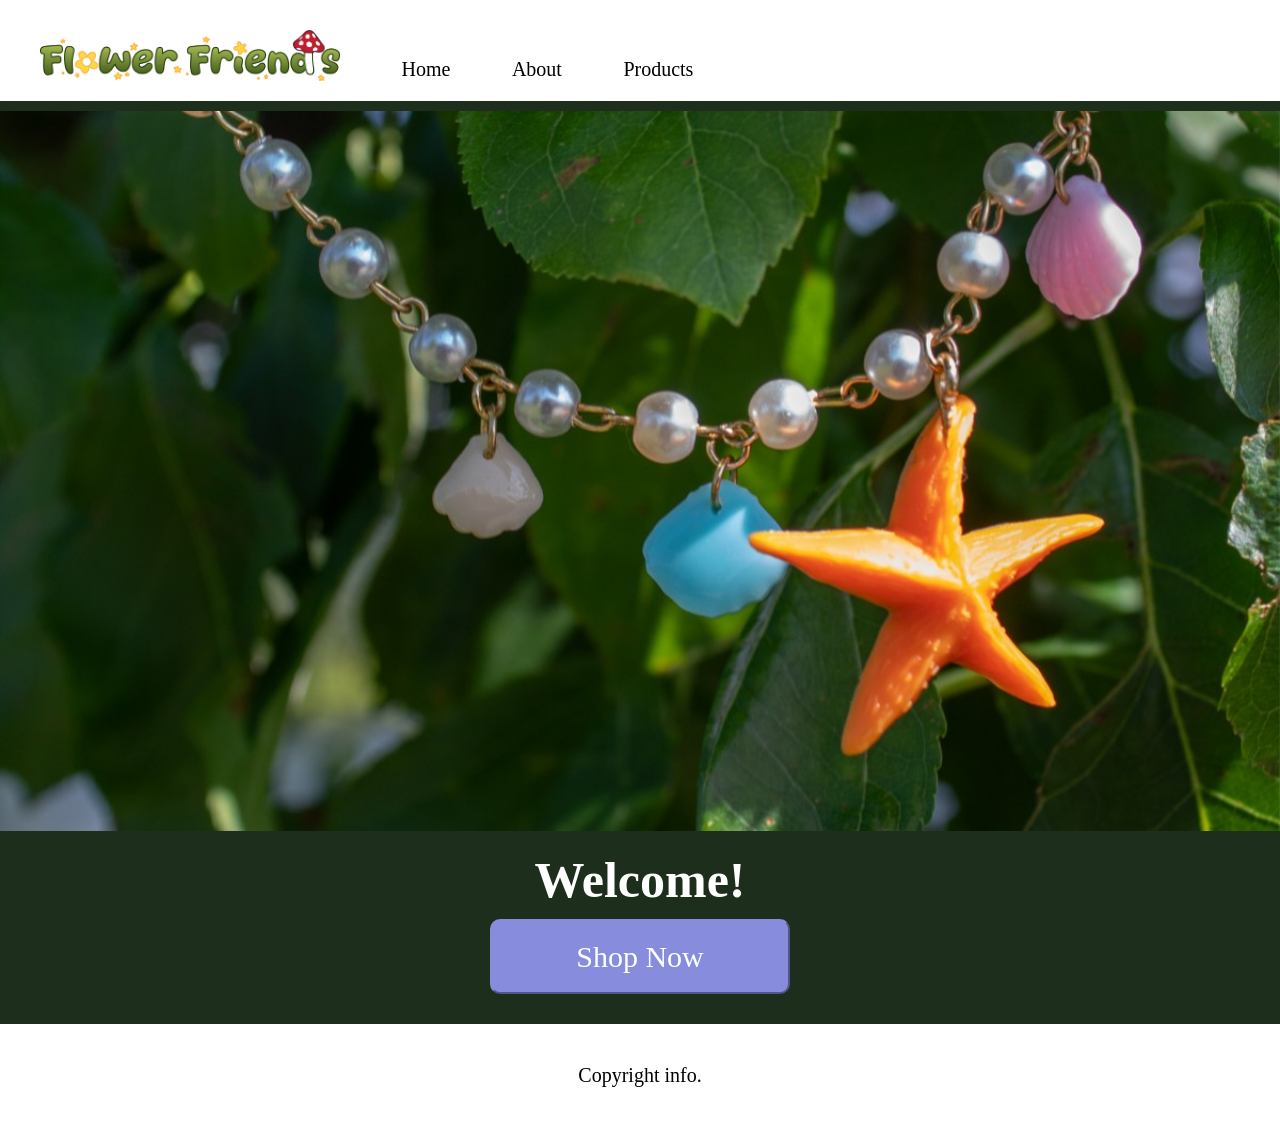
<file: index.html>
<!DOCTYPE html>
<html lang="en">
<head>
    <meta charset="UTF-8">
    <meta name="viewport" content="width=device-width, initial-scale=1.0">
    <title>Flower Friends</title>
    <link href="main.css" rel="stylesheet">
</head>
<body>
    <header>
        <a href="index.html"><img src="images/FF Logo.png" alt="flower friends logo" class="header-logo" width="300px"></a>
        <a href="index.html" class="nav">Home</a>
        <a href="about.html" class="nav">About</a>
        <a href="products.html" class="nav">Products</a>
    </header>

    <main>
        <img src="images/New Photos+Outdoor-26-cropped.jpg" class="hero-image" alt="faux pearl and gold-plated chain strung together into a necklace, decorated with colorful ocean themed charms with a large orange starfish charm as a centerpiece. Dangling in front of lush green leaves on a sunny day.">
        <h1>Welcome!</h1>
        <div class="shop-now">
            <a href="products.html"><button>Shop Now</button></a>
        </div>
        <br>
        <br>
    </main>

    <footer>
        <p class="footer">Copyright info.</p>
    </footer>
</body>
</html>
</file>
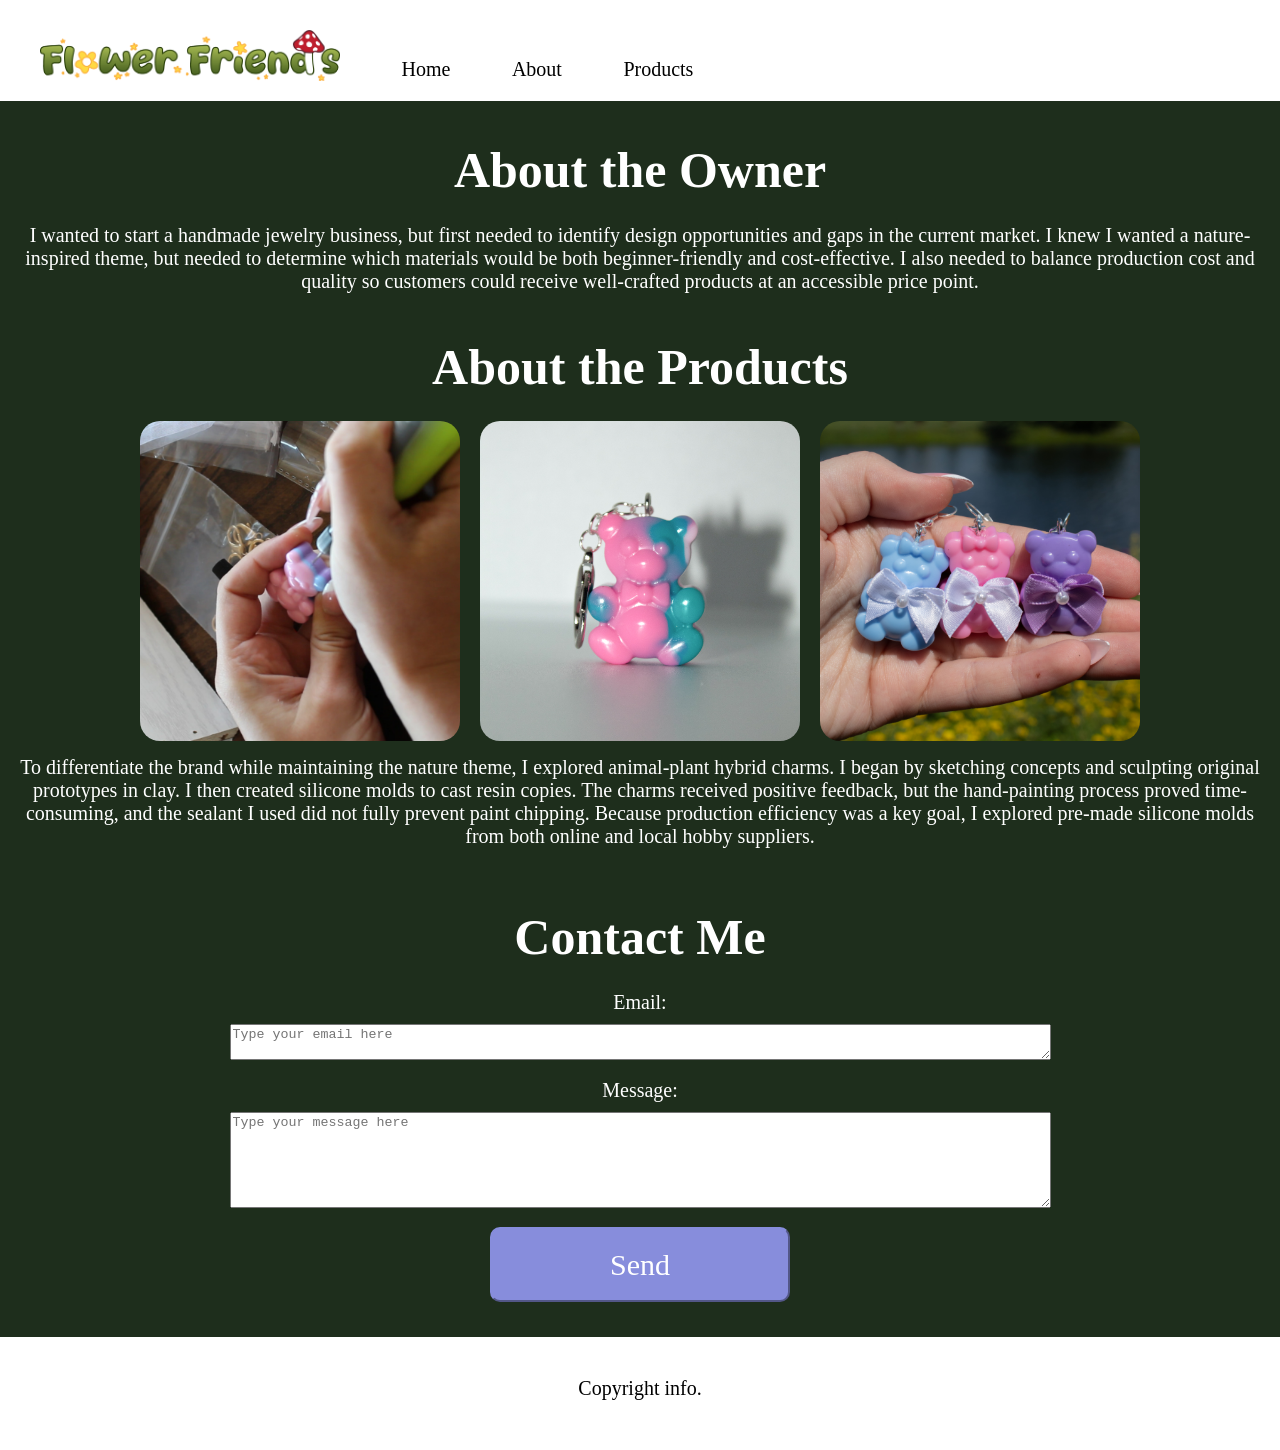
<file: about.html>
<!DOCTYPE html>
<html lang="en">
<head>
    <meta charset="UTF-8">
    <meta name="viewport" content="width=device-width, initial-scale=1.0">
    <title>Flower Friends</title>
    <link href="main.css" rel="stylesheet">
</head>
<body>
    <header>
        <a href="index.html"><img src="images/FF Logo.png" alt="flower friends logo" class="header-logo" width="300px"></a>
        <a href="index.html" class="nav">Home</a>
        <a href="about.html" class="nav">About</a>
        <a href="products.html" class="nav">Products</a>
    </header>

    <main class="about-main">
        <h1>About the Owner</h1>
        <br>
        <p>I wanted to start a handmade jewelry business, but first needed to identify design opportunities and gaps in the current market. I knew I wanted a nature-inspired theme, but needed to determine which materials would be both beginner-friendly and cost-effective. I also needed to balance production cost and quality so customers could receive well-crafted products at an accessible price point.</p>

        <br>

        <h1>About the Products</h1>
        <br>
        <div class="about-photos">
        <img src="images/a-p-1.jpg" alt="resin bear charm pink blue purple and a dremmel for jewelry hardware attachment.">
        <img src="images/a-p-2.jpg" alt="product photo takaen on white background with dramatic shadow. Pink and teal teddy bear keychain with silver hardware.">
        <img src="images/a-p-3.jpg" alt="three teddy bear earring pieces, pastel blue, pink and purple from left to right. With ribbon bows, held in a hand in front of green dandelion filled grass and a pond.">
        </div>
        <br>
        <p>To differentiate the brand while maintaining the nature theme, I explored animal-plant hybrid charms. I began by sketching concepts and sculpting original prototypes in clay. I then created silicone molds to cast resin copies. The charms received positive feedback, but the hand-painting process proved time-consuming, and the sealant I used did not fully prevent paint chipping. Because production efficiency was a key goal, I explored pre-made silicone molds from both online and local hobby suppliers.</p>
        <br>
        <br>
        <h1>Contact Me</h1>
        <br>
        <p>Email:</p>
        <label for="email"><label>
        <textarea id="email" name="email" rows="2" cols="100" placeholder="Type your email here"></textarea>
        <br>
        <br>
        <p>Message:</p>
        <label for="message"><label>
        <textarea id="message" name="message" rows="6" cols="100" placeholder="Type your message here"></textarea>
        <br>
        <br>
        <button>Send</button>
        <br>
        <br>
    </main>
    
    <footer>
        <p class="footer">Copyright info.</p>
    </footer>
</body>
</html>
</file>
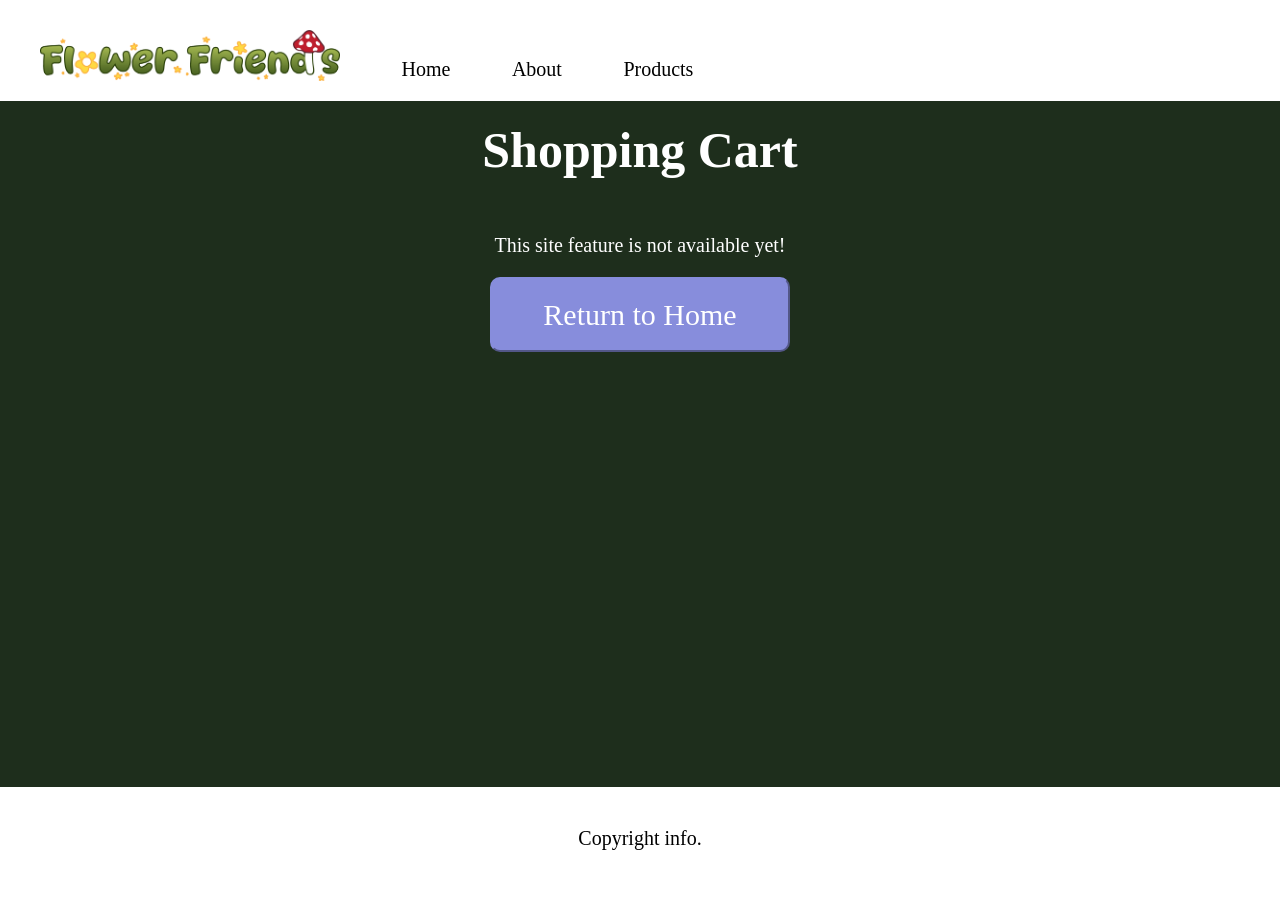
<file: cart.html>
<!DOCTYPE html>
<html lang="en">
<head>
    <meta charset="UTF-8">
    <meta name="viewport" content="width=device-width, initial-scale=1.0">
    <title>Flower Friends</title>
    <link href="main.css" rel="stylesheet">
</head>
<body>
    <header>
        <a href="index.html"><img src="images/FF Logo.png" alt="flower friends logo" class="header-logo" width="300px"></a>
        <a href="index.html" class="nav">Home</a>
        <a href="about.html" class="nav">About</a>
        <a href="products.html" class="nav">Products</a>
    </header>

    <main>
        <h1>Shopping Cart</h1>
        <br>
        <br>
        <br>
        <div class="product-description">
        <p>This site feature is not available yet!</p>
        <a href="index.html"><button>Return to Home</button></a>
        </div>
        
    </main>
    
    <footer>
        <p class="footer">Copyright info.</p>
    </footer>
</body>
</html>
</file>
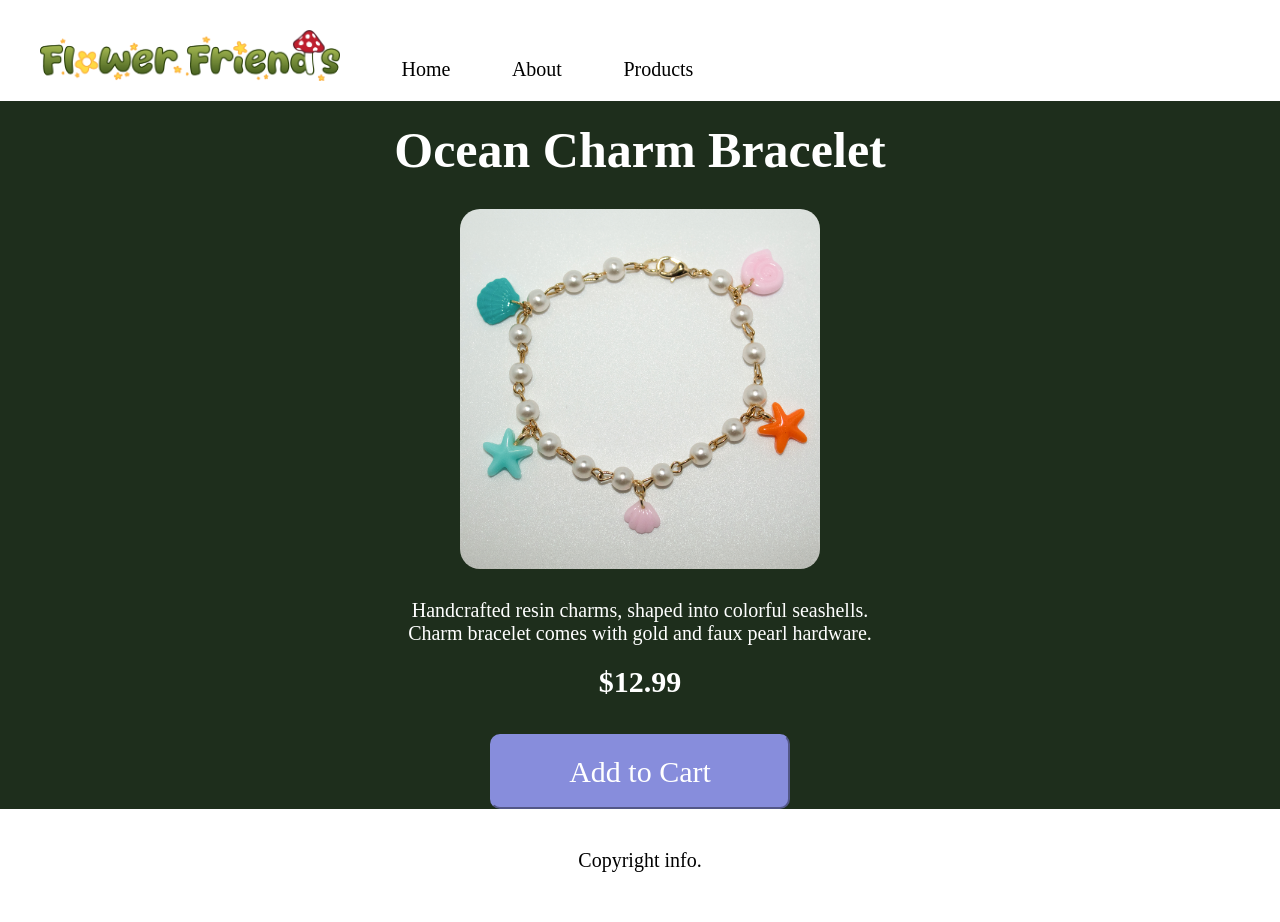
<file: five.html>
<!DOCTYPE html>
<html lang="en">
<head>
    <meta charset="UTF-8">
    <meta name="viewport" content="width=device-width, initial-scale=1.0">
    <title>Flower Friends</title>
    <link href="main.css" rel="stylesheet">
</head>
<body>
    <header>
        <a href="index.html"><img src="images/FF Logo.png" alt="flower friends logo" class="header-logo" width="300px"></a>
        <a href="index.html" class="nav">Home</a>
        <a href="about.html" class="nav">About</a>
        <a href="products.html" class="nav">Products</a>
    </header>

    <main>
        <h1>Ocean Charm Bracelet</h1>

        <div class="product-description">
        <img src="images/New Product Photos-05.jpg" class="product-image" alt="faux pearl and gold chain with colorful resin seashell charms making up a charm bracelet on white background brightly lit.">
        <p class="description">Handcrafted resin charms, shaped into colorful seashells.<br>Charm bracelet comes with gold and faux pearl hardware.</p>
        <h2>$12.99</h2>
        <br>
        <a href="cart.html"><button>Add to Cart</button></a>
        </div>

        
    </main>
    
    <footer>
        <p class="footer">Copyright info.</p>
    </footer>
</body>
</html>
</file>
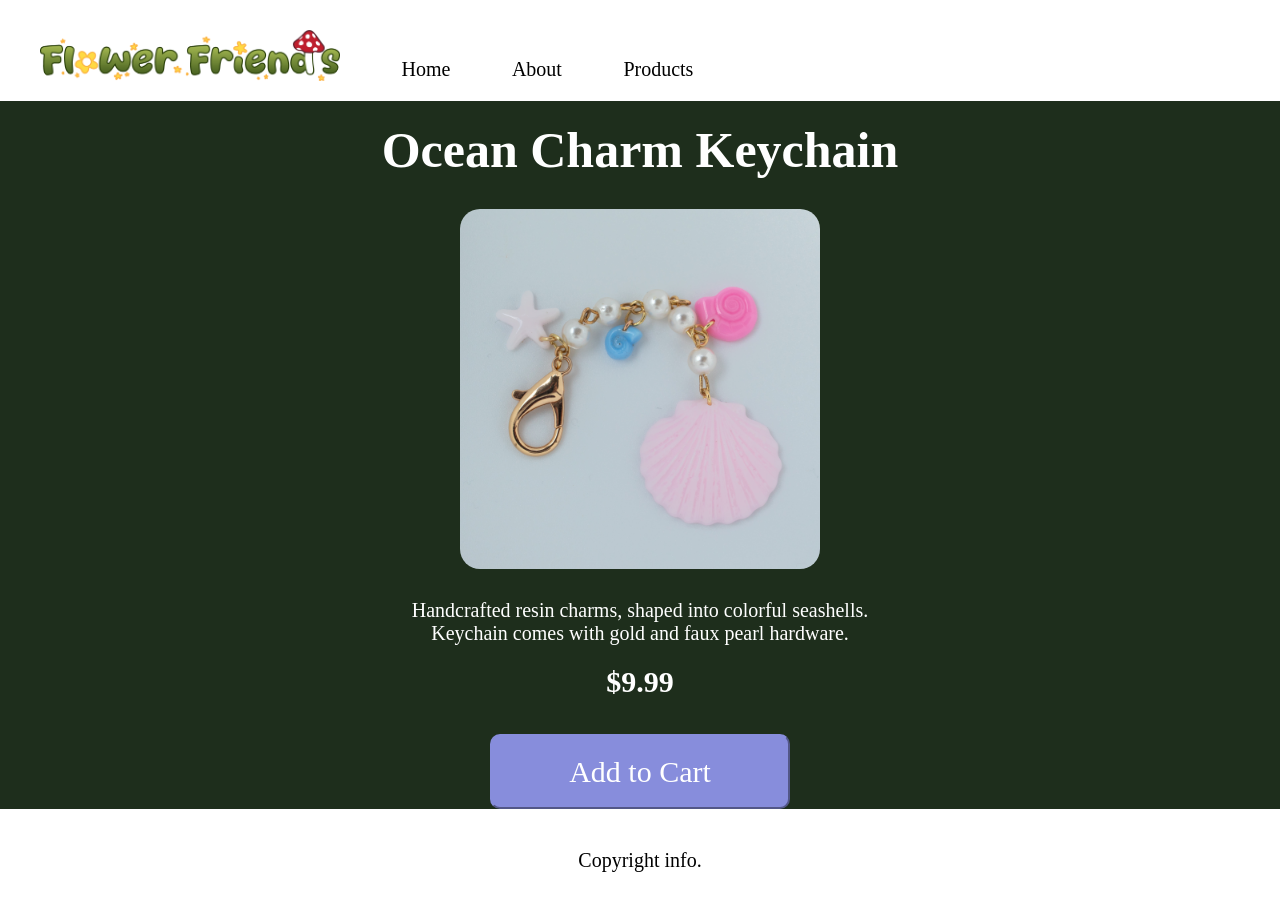
<file: four.html>
<!DOCTYPE html>
<html lang="en">
<head>
    <meta charset="UTF-8">
    <meta name="viewport" content="width=device-width, initial-scale=1.0">
    <title>Flower Friends</title>
    <link href="main.css" rel="stylesheet">
</head>
<body>
    <header>
        <a href="index.html"><img src="images/FF Logo.png" alt="flower friends logo" class="header-logo" width="300px"></a>
        <a href="index.html" class="nav">Home</a>
        <a href="about.html" class="nav">About</a>
        <a href="products.html" class="nav">Products</a>
    </header>

    <main>
        <h1>Ocean Charm Keychain</h1>

        <div class="product-description">
        <img src="images/New Photos + Outdoor-10.jpg" class="product-image" alt="faux pearl and gold keychain with clamshell centerpiece and smaller colorful seashells decorating the chain on white background brightly lit.">
        <p class="description">Handcrafted resin charms, shaped into colorful seashells.<br>Keychain comes with gold and faux pearl hardware.</p>
        <h2>$9.99</h2>
        <br>
        <a href="cart.html"><button>Add to Cart</button></a>
        </div>

        
    </main>
    
    <footer>
        <p class="footer">Copyright info.</p>
    </footer>
</body>
</html>
</file>
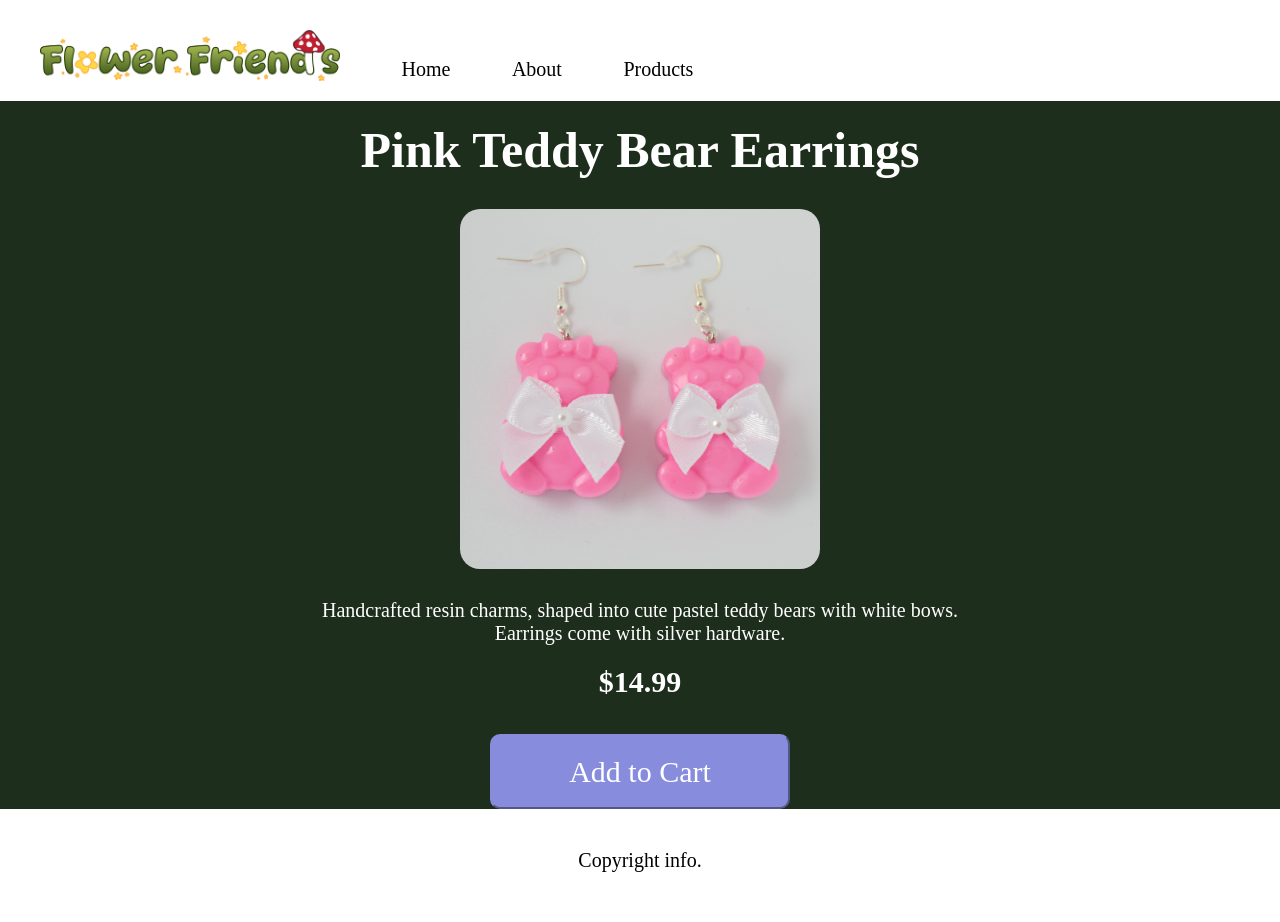
<file: one.html>
<!DOCTYPE html>
<html lang="en">
<head>
    <meta charset="UTF-8">
    <meta name="viewport" content="width=device-width, initial-scale=1.0">
    <title>Flower Friends</title>
    <link href="main.css" rel="stylesheet">
</head>
<body>
    <header>
        <a href="index.html"><img src="images/FF Logo.png" alt="flower friends logo" class="header-logo" width="300px"></a>
        <a href="index.html" class="nav">Home</a>
        <a href="about.html" class="nav">About</a>
        <a href="products.html" class="nav">Products</a>
    </header>

    <main>
        <h1>Pink Teddy Bear Earrings</h1>

        <div class="product-description">
        <img src="images/New Photos + Outdoor-01.jpg" class="product-image" alt="pink teddy bear resin earrings with white bows on white background brightly lit.">
        <p class="description">Handcrafted resin charms, shaped into cute pastel teddy bears with white bows.<br>Earrings come with silver hardware.</p>
        <h2>$14.99</h2>
        <br>
        <a href="cart.html"><button>Add to Cart</button></a>
        </div>

        
    </main>
    
    <footer>
        <p class="footer">Copyright info.</p>
    </footer>
</body>
</html>
</file>
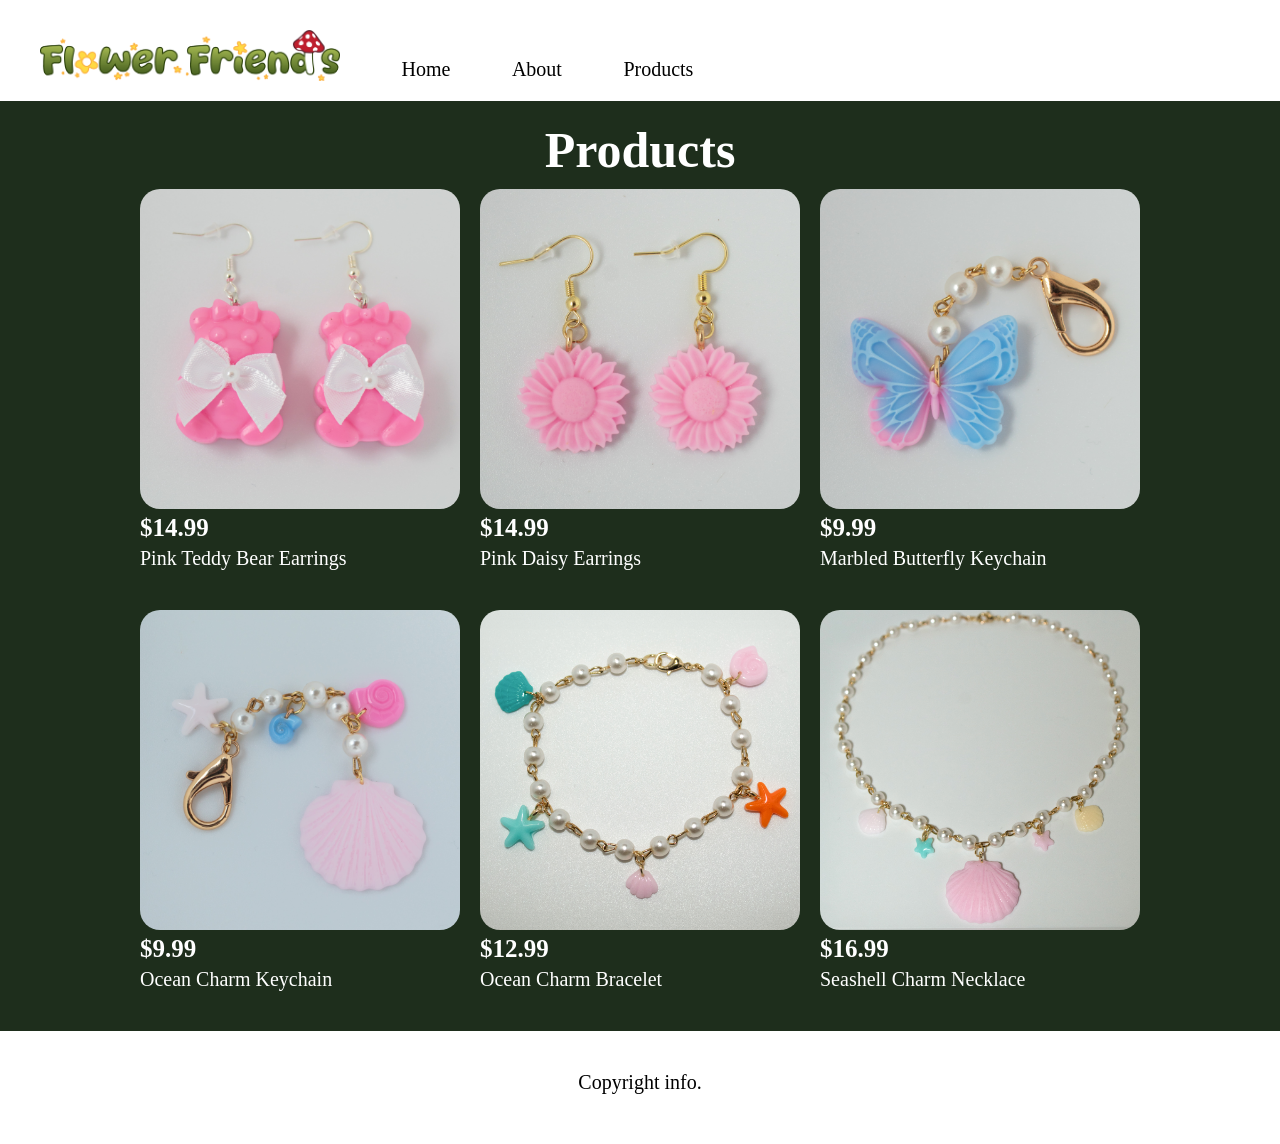
<file: products.html>
<!DOCTYPE html>
<html lang="en">
<head>
    <meta charset="UTF-8">
    <meta name="viewport" content="width=device-width, initial-scale=1.0">
    <title>Flower Friends</title>
    <link href="main.css" rel="stylesheet">
</head>
<body>
    <header>
        <a href="index.html"><img src="images/FF Logo.png" alt="flower friends logo" class="header-logo" width="300px"></a>
        <a href="index.html" class="nav">Home</a>
        <a href="about.html" class="nav">About</a>
        <a href="products.html" class="nav">Products</a>
    </header>

    <main>
        <h1>Products</h1>
        <div class="about-photos">

        <div class="product">
        <a href="one.html"><img src="images/New Photos + Outdoor-01.jpg" alt="pink teddy bear resin earrings with white bows on white background brightly lit."></a>
        <h3>$14.99</h3>
        <p>Pink Teddy Bear Earrings</p>
        </div>

        <div class="product">
        <a href="two.html"><img src="images/New Photos + Outdoor-07.jpg" alt="pink daisy resin earrings on white background brightly lit."></a>
        <h3>$14.99</h3>
        <p>Pink Daisy Earrings</p>
        </div>

        <div class="product">
        <a href="three.html"><img src="images/New Photos + Outdoor-08.jpg" alt="pink and blue resin butterfly on faux pearl and gold keychain on white background brightly lit."></a>
        <h3>$9.99</h3>
        <p>Marbled Butterfly Keychain</p>
        </div>
        </div>
        <br>
        <br>
        <div class="about-photos">
        <div class="product">
        <a href="four.html"><img src="images/New Photos + Outdoor-10.jpg" alt="faux pearl and gold keychain with clamshell centerpiece and smaller colorful seashells decorating the chain on white background brightly lit."></a>
        <h3>$9.99</h3>
        <p>Ocean Charm Keychain</p>
        </div>

        <div class="product">
        <a href="five.html"><img src="images/New Product Photos-05.jpg" alt="faux pearl and gold chain with colorful resin seashell charms making up a charm bracelet on white background brightly lit."></a>
        <h3>$12.99</h3>
        <p>Ocean Charm Bracelet</p>
        </div>

        <div class="product">
        <a href="six.html"><img src="images/New Product Photos-06.jpg" alt="faux pearl and gold necklace with clamshell centerpiece and smaller pastel seashells decorating the sides of the clamshell on white background brightly lit."></a>
        <h3>$16.99</h3>
        <p>Seashell Charm Necklace</p>
        </div>
        </div>
        <br>
        <br>
    </main>
    
    <footer>
        <p class="footer">Copyright info.</p>
    </footer>
</body>
</html>
</file>
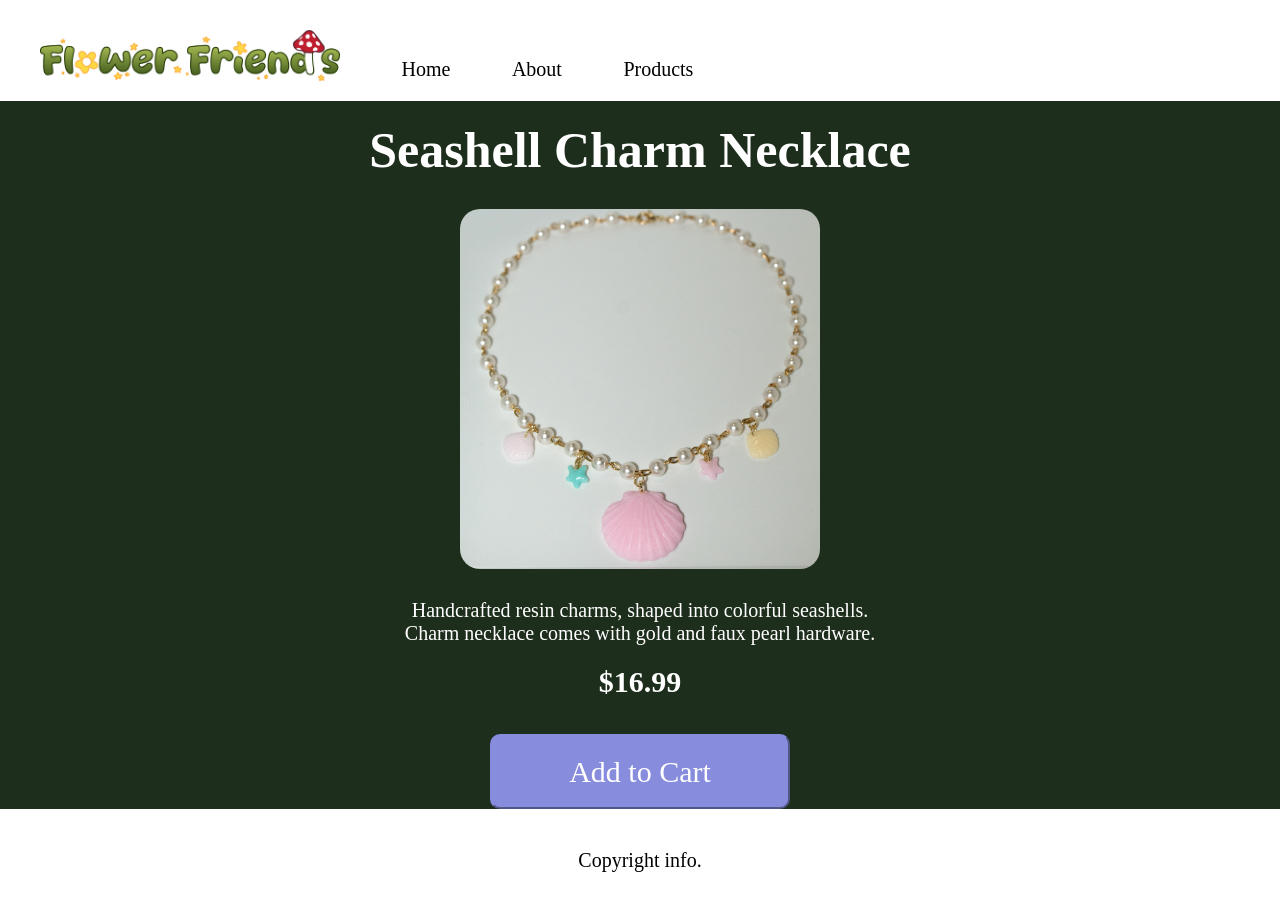
<file: six.html>
<!DOCTYPE html>
<html lang="en">
<head>
    <meta charset="UTF-8">
    <meta name="viewport" content="width=device-width, initial-scale=1.0">
    <title>Flower Friends</title>
    <link href="main.css" rel="stylesheet">
</head>
<body>
    <header>
        <a href="index.html"><img src="images/FF Logo.png" alt="flower friends logo" class="header-logo" width="300px"></a>
        <a href="index.html" class="nav">Home</a>
        <a href="about.html" class="nav">About</a>
        <a href="products.html" class="nav">Products</a>
    </header>

    <main>
        <h1>Seashell Charm Necklace</h1>

        <div class="product-description">
        <img src="images/New Product Photos-06.jpg" class="product-image" alt="faux pearl and gold necklace with clamshell centerpiece and smaller pastel seashells decorating the sides of the clamshell on white background brightly lit.">
        <p class="description">Handcrafted resin charms, shaped into colorful seashells.<br>Charm necklace comes with gold and faux pearl hardware.</p>
        <h2>$16.99</h2>
        <br>
        <a href="cart.html"><button>Add to Cart</button></a>
        </div>

        
    </main>
    
    <footer>
        <p class="footer">Copyright info.</p>
    </footer>
</body>
</html>
</file>
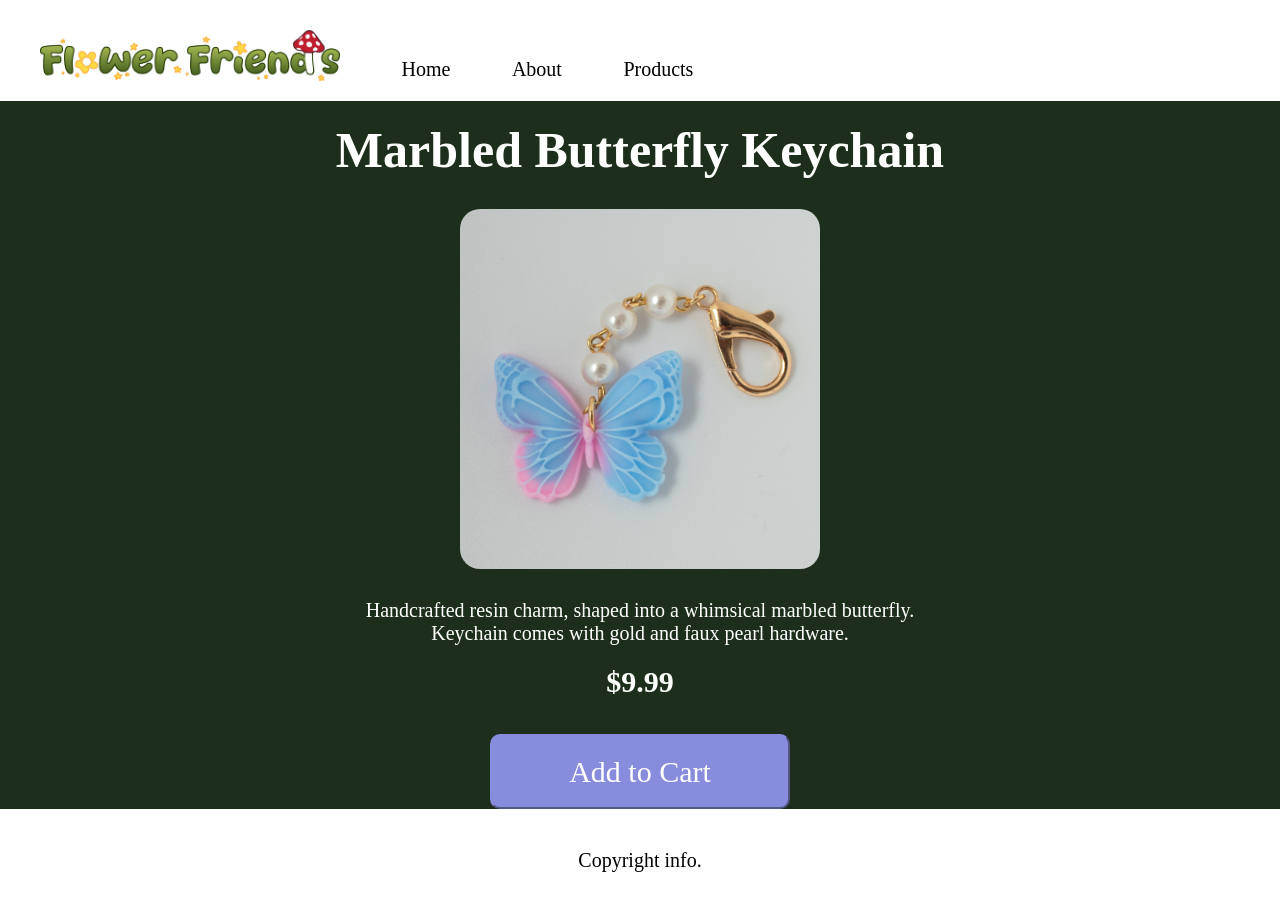
<file: three.html>
<!DOCTYPE html>
<html lang="en">
<head>
    <meta charset="UTF-8">
    <meta name="viewport" content="width=device-width, initial-scale=1.0">
    <title>Flower Friends</title>
    <link href="main.css" rel="stylesheet">
</head>
<body>
    <header>
        <a href="index.html"><img src="images/FF Logo.png" alt="flower friends logo" class="header-logo" width="300px"></a>
        <a href="index.html" class="nav">Home</a>
        <a href="about.html" class="nav">About</a>
        <a href="products.html" class="nav">Products</a>
    </header>

    <main>
        <h1>Marbled Butterfly Keychain</h1>

        <div class="product-description">
        <img src="images/New Photos + Outdoor-08.jpg" class="product-image" alt="pink and blue resin butterfly on faux pearl and gold keychain on white background brightly lit.">
        <p class="description">Handcrafted resin charm, shaped into a whimsical marbled butterfly.<br>Keychain comes with gold and faux pearl hardware.</p>
        <h2>$9.99</h2>
        <br>
        <a href="cart.html"><button>Add to Cart</button></a>
        </div>

        
    </main>
    
    <footer>
        <p class="footer">Copyright info.</p>
    </footer>
</body>
</html>
</file>
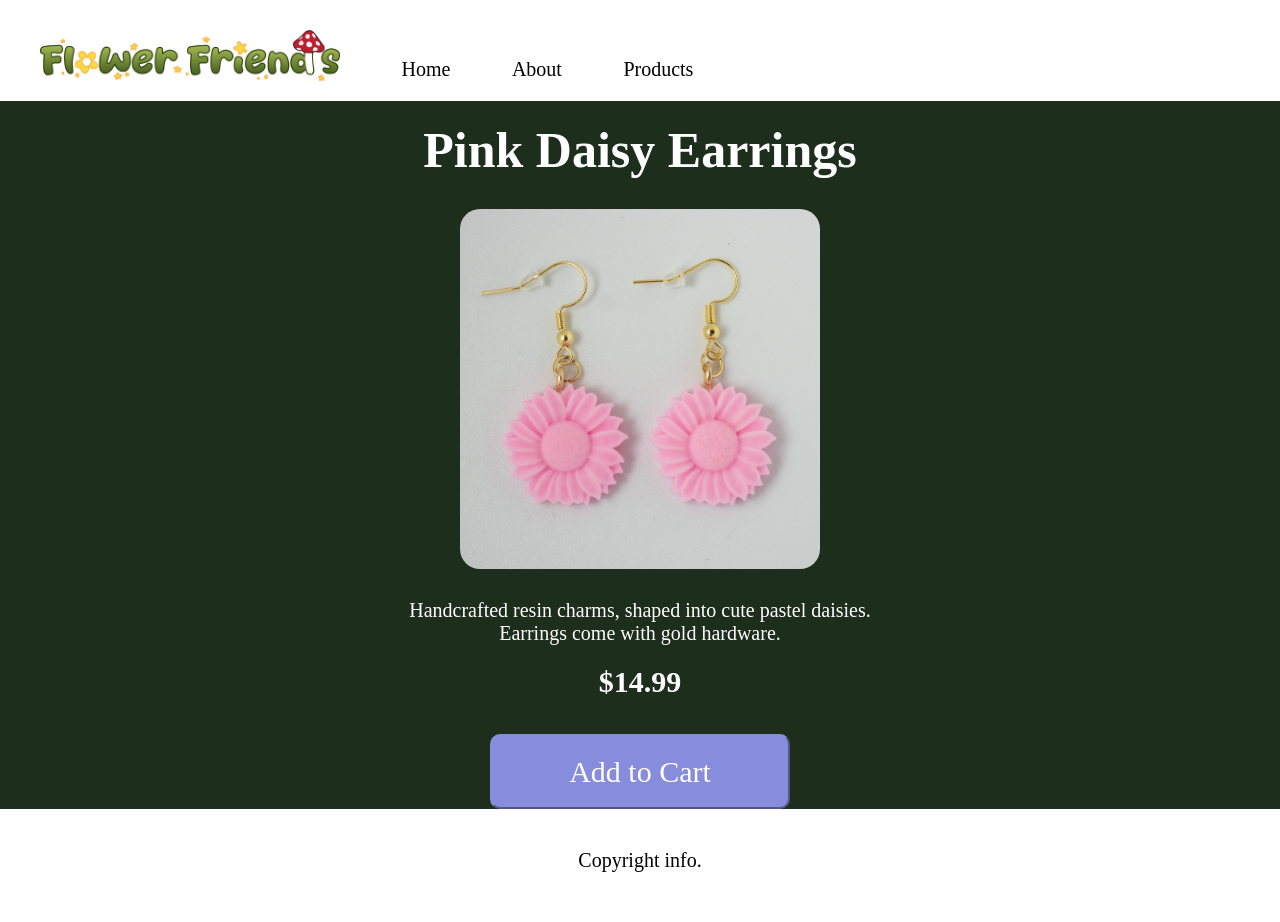
<file: two.html>
<!DOCTYPE html>
<html lang="en">
<head>
    <meta charset="UTF-8">
    <meta name="viewport" content="width=device-width, initial-scale=1.0">
    <title>Flower Friends</title>
    <link href="main.css" rel="stylesheet">
</head>
<body>
    <header>
        <a href="index.html"><img src="images/FF Logo.png" alt="flower friends logo" class="header-logo" width="300px"></a>
        <a href="index.html" class="nav">Home</a>
        <a href="about.html" class="nav">About</a>
        <a href="products.html" class="nav">Products</a>
    </header>

    <main>
        <h1>Pink Daisy Earrings</h1>

        <div class="product-description">
        <img src="images/New Photos + Outdoor-07.jpg" class="product-image"alt="pink daisy resin earrings on white background brightly lit.">
        <p class="description">Handcrafted resin charms, shaped into cute pastel daisies.<br>Earrings come with gold hardware.</p>
        <h2>$14.99</h2>
        <br>
        <a href="cart.html"><button>Add to Cart</button></a>
        </div>

        
    </main>
    
    <footer>
        <p class="footer">Copyright info.</p>
    </footer>
</body>
</html>
</file>
<file: main.css>
/** CSS Reset **/
body,
h1, h2, h3, h4, h5, h6,
p {
    margin: 0;
    padding: 0;
    font-size: 12px;
    font-family: Cambria, Cochin, Georgia, Times, 'Times New Roman', serif;
    color: white;
}

img {
    max-width: 100%;
    display: block;
    margin: 0;
    padding: 0;
    border-radius: 20px;
}

a {
    text-decoration: none;
}

* {
    box-sizing: border-box;
}
/**End of Reset**/

header {
    display: flex;
    justify-content: left;
    align-items: flex-end;
    gap: 5%;
    font-size: 20px;
    padding-left: 40px;
    padding-right: 10px;
    padding-top: 30px;
    padding-bottom: 20px;
    background-color: rgb(255, 255, 255);
    position: sticky;
    top: 0;
    z-index: 999;

}

.header-logo {
    width: 300px;
}

.hero-image {
    width: 100%;
    margin-top: 10px;
    margin-bottom: 10px;
    border-radius: 0;
}

footer {
    text-align: center;
    background-color:rgb(255, 255, 255);
    padding-top: 40px;
    padding-bottom: 40px;
}

.footer {
    color: black;
}

body {
    background-color: rgb(30, 46, 28);
    min-height: 100vh;
    display: flex;
    flex-direction: column;
}

main {
    flex: 1;
}

a {
    color: black;
}

.about-photos {
    display: grid;
    grid-template-columns: repeat(3, 1fr);
    gap: 20px;
    margin: 0 auto;
    width: 85%;
    max-width: 1000px;
}

/**.about-photos img {
    width: 100%;
    height: auto;
}**/

h1 {
    font-size: 50px;
    text-align: center;
    margin-top: 20px;
    margin-bottom: 10px;
    color: rgb(255, 255, 255);
}

h2 {
    text-align: center;
    font-size: 30px;
}

h3 {
    font-size: 25px;
}

p {
    font-size: 20px;
    margin-bottom: 10px;
}

.about-main {
    text-align: center;
    margin: 20px;
}

.message, .email {
    font-family: Cambria, Cochin, Georgia, Times, 'Times New Roman', serif;
    border-radius: 20px;
}

.shop-now {
    display: flex;
    justify-content: center;
    flex-wrap: nowrap;
}

button {
    background-color: rgb(135, 141, 220);
    color: white;
    border-color: rgb(135, 141, 220);
    width: 300px;
    height: 75px;
    border-radius: 10px;
    font-size: 30px;
    margin: 0 auto;
    font-family: Cambria, Cochin, Georgia, Times, 'Times New Roman', serif;
    text-align: center;
}

button:hover {
    background-color: rgb(255, 255, 255);
    color: rgb(135, 141, 220);
    transition-duration: 0.3s;
}

a:hover {
    color: green;
    transition-duration: 0.3s;
}

.product {
    display: flex;
    justify-content: center;
    flex-direction:column;
    gap: 5px;
}

.product-image {
    width: 40%;
    max-width: 500px;
    display: flex;
    justify-content: center;
    margin: 0 auto;
    margin-top: 20px;
    margin-bottom: 20px;
}

.product-description {
    max-width: 900px;
    display: flex;
    justify-content: center;
    flex-direction: column;
    margin: 0 auto;
    text-align: center;
    gap: 10px;
}

.description {
    padding-left: 100px;
    padding-right: 100px;
}
</file>
